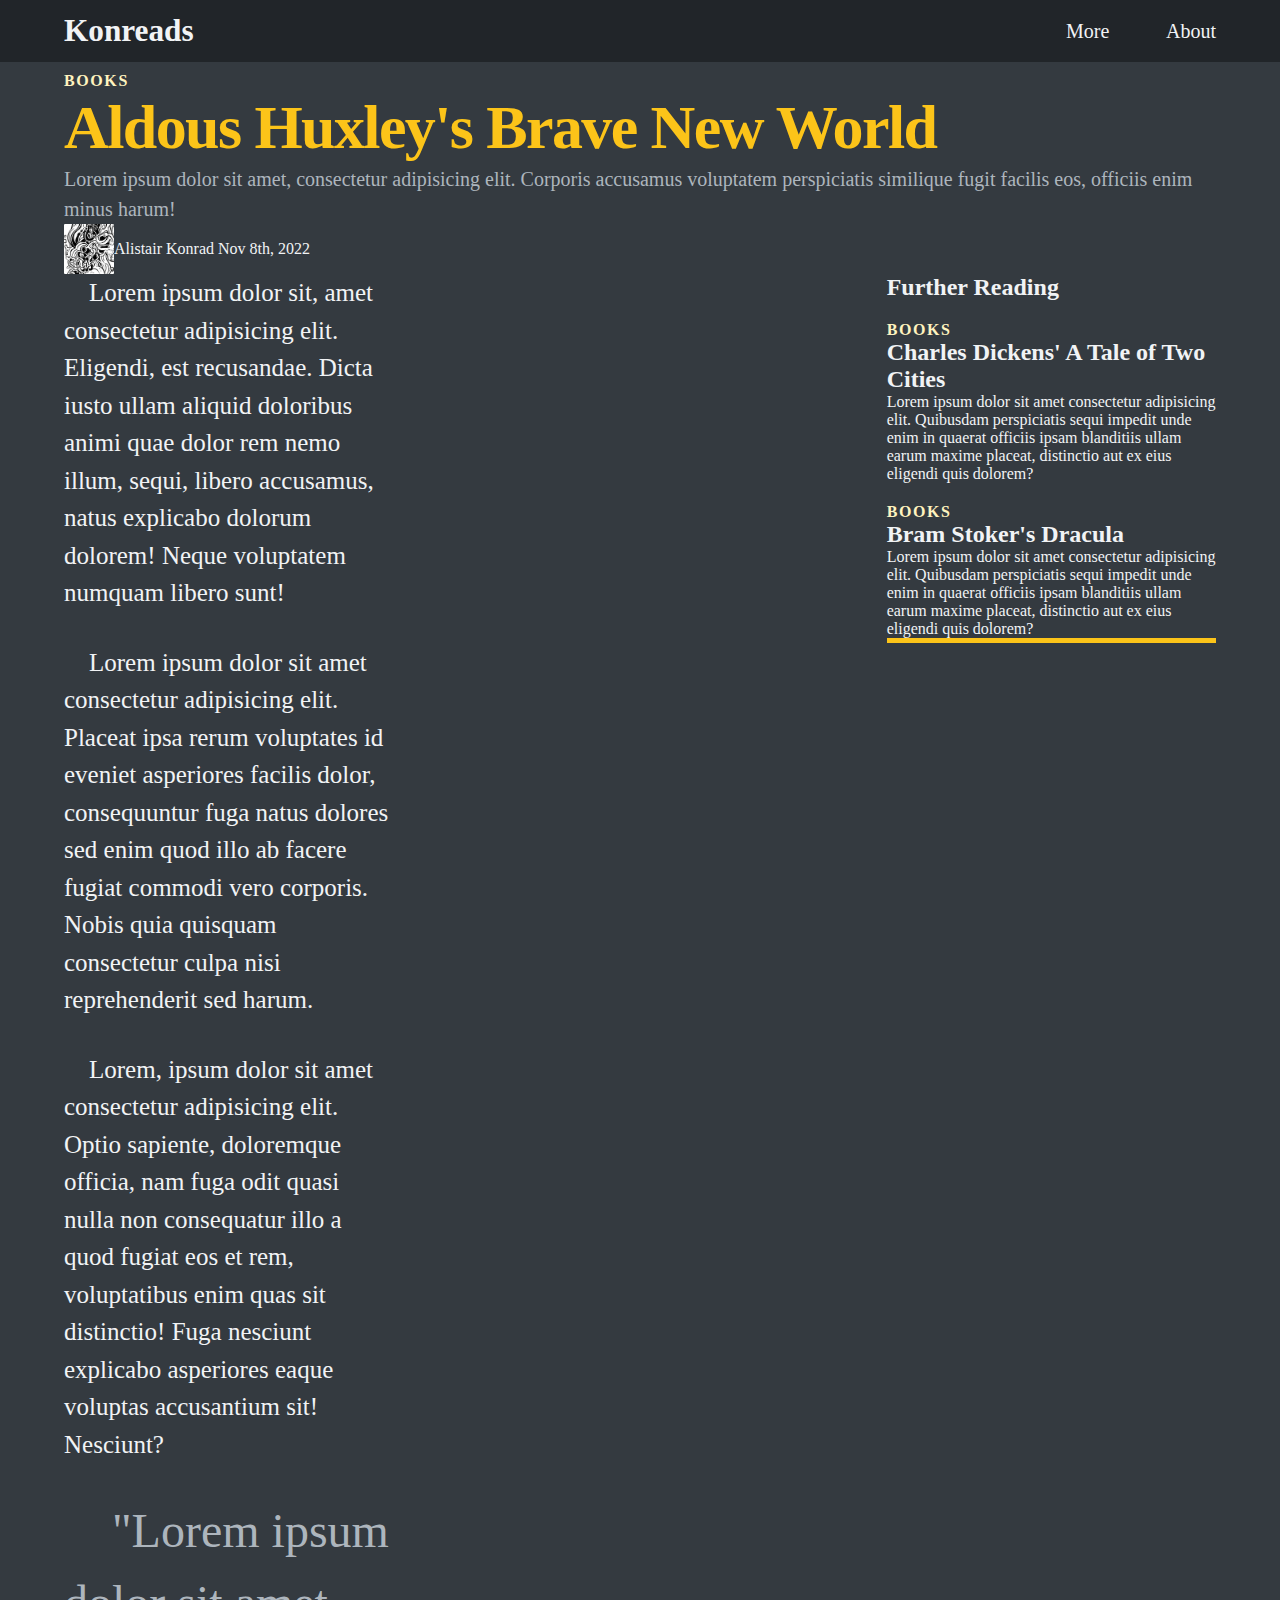
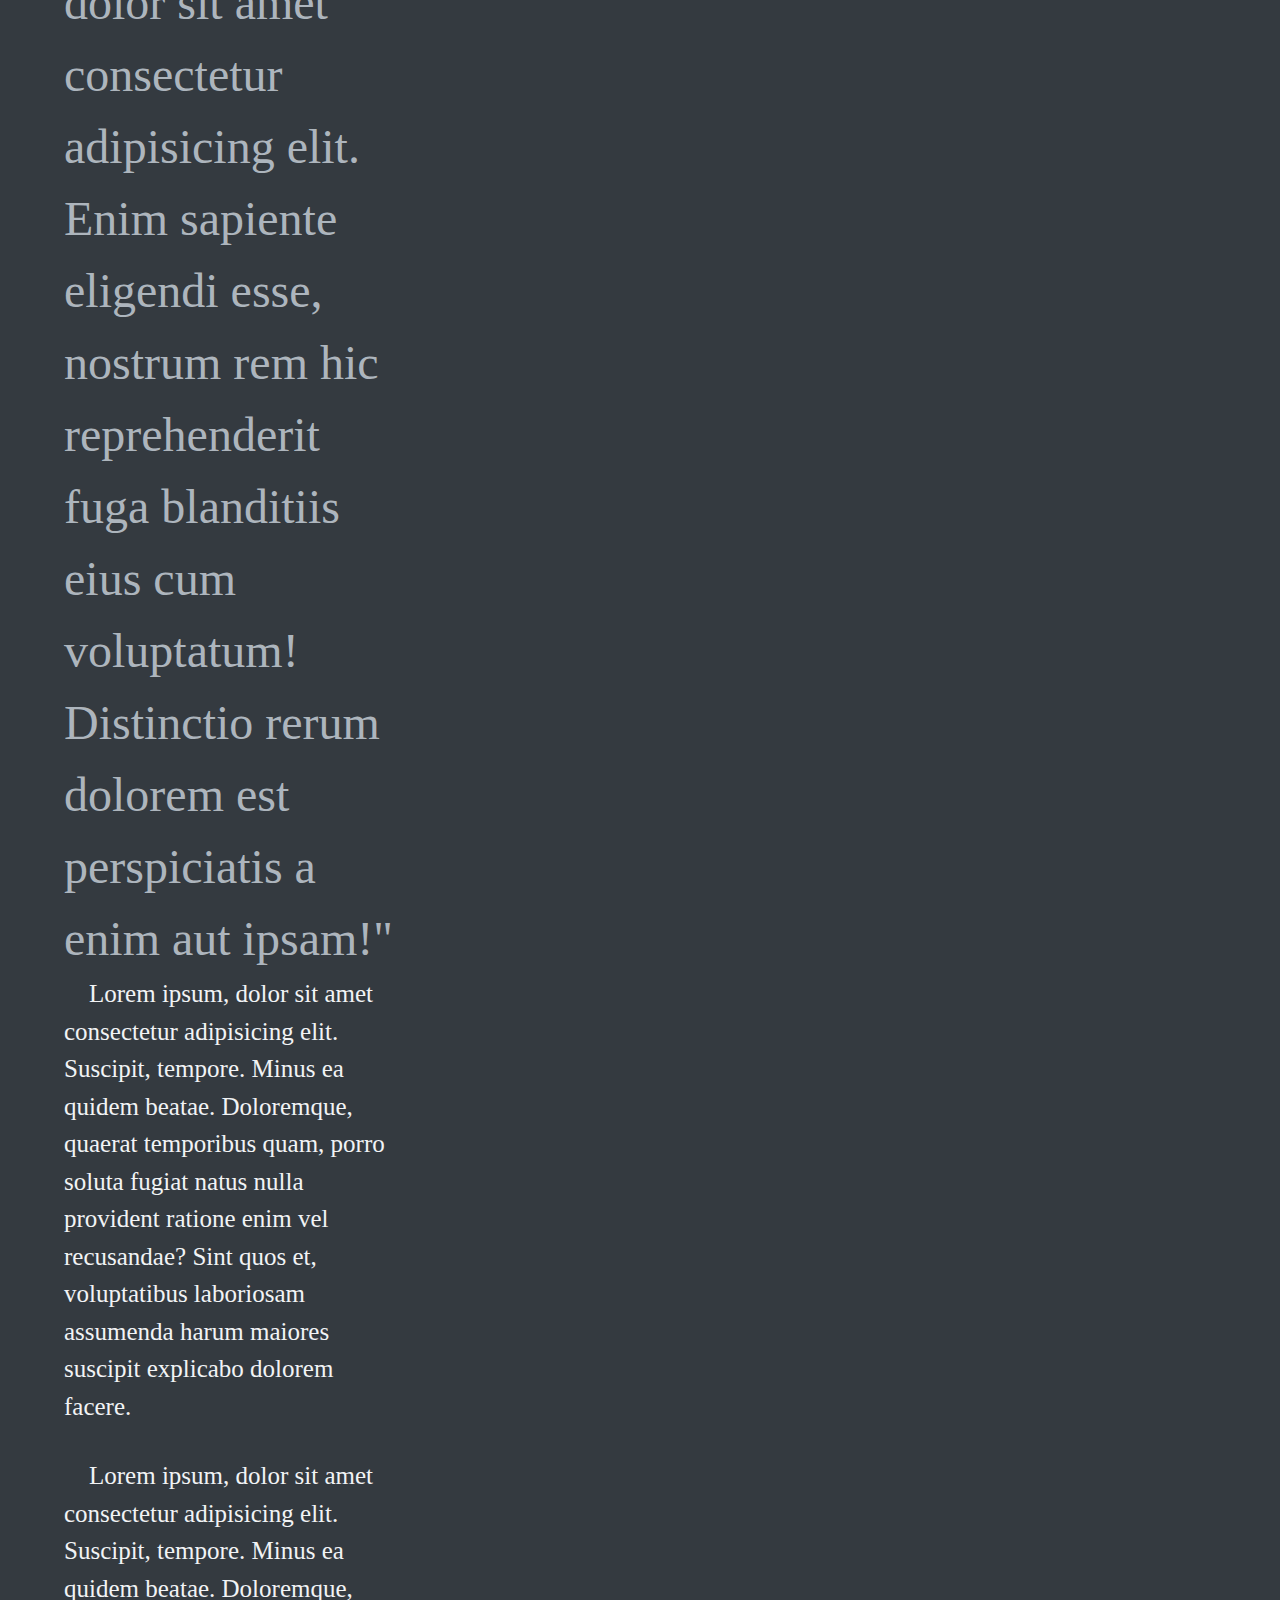
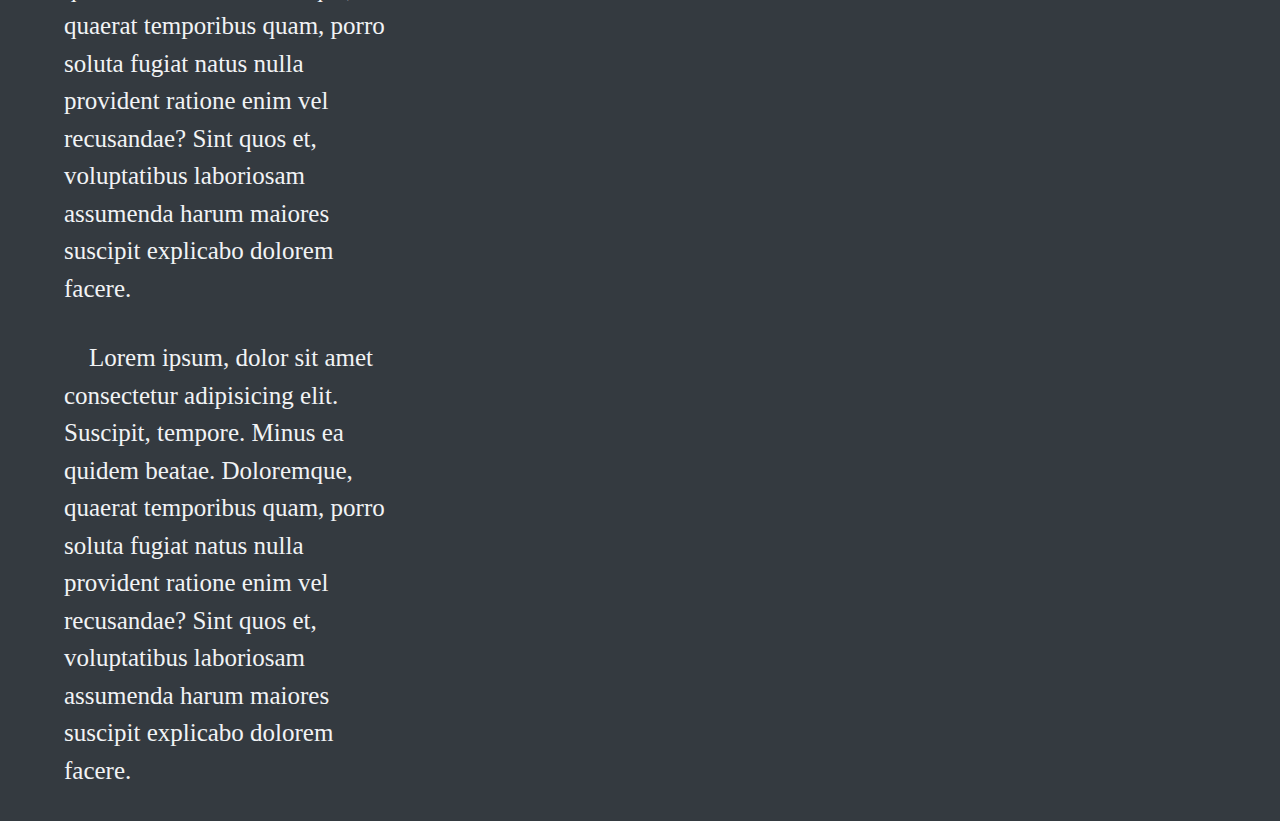
<file: images/Konreads.html>
<!DOCTYPE html>
<html lang="en"><head>
<meta http-equiv="content-type" content="text/html; charset=UTF-8">
    <meta charset="UTF-8">
    <meta http-equiv="X-UA-Compatible" content="IE=edge">
    <meta name="viewport" content="width=device-width, initial-scale=1.0">
    <link rel="stylesheet" href="Konreads_files/style.css">
    <title>Konreads</title>
  </head>
  <body>
    <!-- <img
      class="background-image"
      src="./images/books_4256x2554.jpg"
      alt=""
      srcset=""
    /> -->

    <div class="container grid-3-cols">
      <nav>
        <div class="nav-title"><a href="file:///Users/andrewalvarez/dev/konreads/index.html">Konreads</a></div>
        <ul>
          <li><a href="#">More</a></li>
          <li><a href="#">About</a></li>
        </ul>
      </nav>
      <header class="post-header">
        <div class="post-title">
          <h3 class="post-subject">Books</h3>
          <h1>Aldous Huxley's Brave New World</h1>
        </div>
        <div class="post-details">
          <!-- <img
            class="post-img"
            src="./images/book-brave-new-world.jpg"
            alt="Brave New World"
          /> -->

          <p class="post-description">
            Lorem ipsum dolor sit amet, consectetur adipisicing elit. Corporis
            accusamus voluptatem perspiciatis similique fugit facilis eos,
            officiis enim minus harum!
          </p>
          <div class="post-author">
            <img class="post-author-image" src="Konreads_files/squid%20icon.jpg" alt="">
            <p>Alistair Konrad Nov 8th, 2022</p>
          </div>
        </div>
      </header>
      <section>
        <div class="post-content">
          <p>
            &nbsp;&nbsp;&nbsp;&nbsp;Lorem ipsum dolor sit, amet consectetur
            adipisicing elit. Eligendi, est recusandae. Dicta iusto ullam
            aliquid doloribus animi quae dolor rem nemo illum, sequi, libero
            accusamus, natus explicabo dolorum dolorem! Neque voluptatem numquam
            libero sunt!
          </p>
          <p>
            &nbsp;&nbsp;&nbsp;&nbsp;Lorem ipsum dolor sit amet consectetur
            adipisicing elit. Placeat ipsa rerum voluptates id eveniet
            asperiores facilis dolor, consequuntur fuga natus dolores sed enim
            quod illo ab facere fugiat commodi vero corporis. Nobis quia
            quisquam consectetur culpa nisi reprehenderit sed harum.
          </p>
          <p>
            &nbsp;&nbsp;&nbsp;&nbsp;Lorem, ipsum dolor sit amet consectetur
            adipisicing elit. Optio sapiente, doloremque officia, nam fuga odit
            quasi nulla non consequatur illo a quod fugiat eos et rem,
            voluptatibus enim quas sit distinctio! Fuga nesciunt explicabo
            asperiores eaque voluptas accusantium sit! Nesciunt?
          </p>
          <blockquote class="post-quote">
            &nbsp;&nbsp;&nbsp;&nbsp;"Lorem ipsum dolor sit amet consectetur
            adipisicing elit. Enim sapiente eligendi esse, nostrum rem hic
            reprehenderit fuga blanditiis eius cum voluptatum! Distinctio rerum
            dolorem est perspiciatis a enim aut ipsam!"
          </blockquote>
          <p>
            &nbsp;&nbsp;&nbsp;&nbsp;Lorem ipsum, dolor sit amet consectetur
            adipisicing elit. Suscipit, tempore. Minus ea quidem beatae.
            Doloremque, quaerat temporibus quam, porro soluta fugiat natus nulla
            provident ratione enim vel recusandae? Sint quos et, voluptatibus
            laboriosam assumenda harum maiores suscipit explicabo dolorem
            facere.
          </p>
          <p>
            &nbsp;&nbsp;&nbsp;&nbsp;Lorem ipsum, dolor sit amet consectetur
            adipisicing elit. Suscipit, tempore. Minus ea quidem beatae.
            Doloremque, quaerat temporibus quam, porro soluta fugiat natus nulla
            provident ratione enim vel recusandae? Sint quos et, voluptatibus
            laboriosam assumenda harum maiores suscipit explicabo dolorem
            facere.
          </p>
          <p>
            &nbsp;&nbsp;&nbsp;&nbsp;Lorem ipsum, dolor sit amet consectetur
            adipisicing elit. Suscipit, tempore. Minus ea quidem beatae.
            Doloremque, quaerat temporibus quam, porro soluta fugiat natus nulla
            provident ratione enim vel recusandae? Sint quos et, voluptatibus
            laboriosam assumenda harum maiores suscipit explicabo dolorem
            facere.
          </p>
        </div>
      </section>
      <aside>
        <h2>Further Reading</h2>
        <div class="post">
          <a class="post-link" href="#">
            <h3 class="post-subject">Books</h3>
            <h2 class="post-heading">Charles Dickens' A Tale of Two Cities</h2>
            <p>
              Lorem ipsum dolor sit amet consectetur adipisicing elit. Quibusdam
              perspiciatis sequi impedit unde enim in quaerat officiis ipsam
              blanditiis ullam earum maxime placeat, distinctio aut ex eius
              eligendi quis dolorem?
            </p>
          </a>
        </div>

        <div class="post">
          <a class="post-link" href="#">
            <h3 class="post-subject">Books</h3>
            <h2 class="post-heading">Bram Stoker's Dracula</h2>
            <p>
              Lorem ipsum dolor sit amet consectetur adipisicing elit. Quibusdam
              perspiciatis sequi impedit unde enim in quaerat officiis ipsam
              blanditiis ullam earum maxime placeat, distinctio aut ex eius
              eligendi quis dolorem?
            </p>
          </a>
        </div>
      </aside>
    </div>
  

</body></html>
</file>
<file: images/Konreads_files/style.css>
/* 

Type scale system 
Use 20px for normal text when using a blog.
12.8px 16px 20px 25px 32px 39px 48px 62px

Color Palette
Red  - #c92a2a
grey - #f1f3f5
Steal Teal - #099268
violet1 - #e5dbff
Black - #212529
*/

:root {
  --main-bg-color: #343a40;
  --main-grey-color: #f1f3f5;
  --grey-color-darker: #adb5bd;
  --nav-color: #212529;
  --accent-color: #c92a2a;
  --violet-color: #e5dbff;
  --teal: #099268;
  --yellow-color: #fcc419;
  --yellow-color-lighter: #fff3bf;
}

* {
  margin: 0;
  padding: 0;
  box-sizing: border-box;
  /* border: 1px solid var(--yellow-color); */
}

/* GENERAL STYLES */
body {
  font-family: "Playfair Display", serif;
  background-color: var(--main-bg-color);
  color: var(--main-grey-color);
  margin-top: 72px;
}

a {
  text-decoration: none;
  color: var(--main-grey-color);
}

.container {
  width: 90%;
  margin: 0 auto;
}

.grid-2-cols {
  display: grid;
  grid-template-columns: repeat(2, 1fr);
}

.grid-2-rows {
  display: grid;
  grid-template-rows: auto auto;
}

.grid-3-cols {
  display: grid;
  grid-template-columns: repeat(3, 1fr);
  /* grid-template-rows: repeat(3, 1fr); */
  column-gap: 82px;
}

.grid-5-cols {
  display: grid;
  grid-template-columns: repeat(5, 1fr);
}

/* NAVIGATION */

nav {
  position: fixed;
  top: 0;
  left: 0;
  width: 100%;
  height: 62px;
  display: flex;
  padding: 0 5%;
  align-items: center;
  justify-content: space-between;
  background-color: var(--nav-color);
}

nav ul {
  display: flex;
  align-items: center;
  justify-content: space-between;
  list-style-type: none;
  width: 150px;
  font-size: 20px;
}

nav a {
  /* color: var(--yellow-color-lighter); */
}

.nav-title {
  font-size: 31.25px;
  font-weight: 600;
}

/* HEADER */

h1 {
  font-size: 62px;
  font-weight: 600;
  line-height: 1.2;
  letter-spacing: -0.1rem;
  color: var(--yellow-color);
}

/* POST */

.post-header {
  grid-column: 1 / -1;
}

.post-title {
  grid-column: 1 / -1;
}

.post-details {
  /* display: flex;
  align-items: flex-end;
  gap: 25px; */
}

.post-author {
  display: flex;
  align-items: center;
}

.post-author-image {
  width: 50px;
  border-radius: 1px;
}

.post-link:visited,
.post-link:link {
  text-decoration: none;
  color: var(--main-grey-color);
}

.post-link:active,
.post-link:hover {
  color: var(--accent-color);
}

.post-subject {
  font-size: 16px;
  text-transform: uppercase;
  font-weight: 600;
  letter-spacing: 0.1rem;
  color: var(--yellow-color-lighter);
}

.post-img {
  border-radius: 5px;
}

.post-heading {
  /* color: var(--yellow-color); */
}

.post-description {
  font-size: 20px;
  line-height: 1.5;
  color: var(--grey-color-darker);
}

.post-content {
  grid-column: 1 / 3;

  font-size: 25px;
  line-height: 1.5;
}

.post-content p {
  margin-bottom: 32px;
}

.post-quote {
  font-size: 48px;
  color: var(--grey-color-darker);
}

/* MISC */
.background-image {
  position: absolute;
  top: 0;
  left: 0;
  z-index: -1;
  opacity: 0.25;
  width: 100%;
  /* height: 638.5px; */

  /* opacity: 0.25; */
}

/* ASIDE */

aside {
  border-bottom: 5px solid var(--yellow-color);
  grid-column: 3 / 4;
  align-self: start;

  display: flex;
  flex-direction: column;
  gap: 20px;
}
</file>
